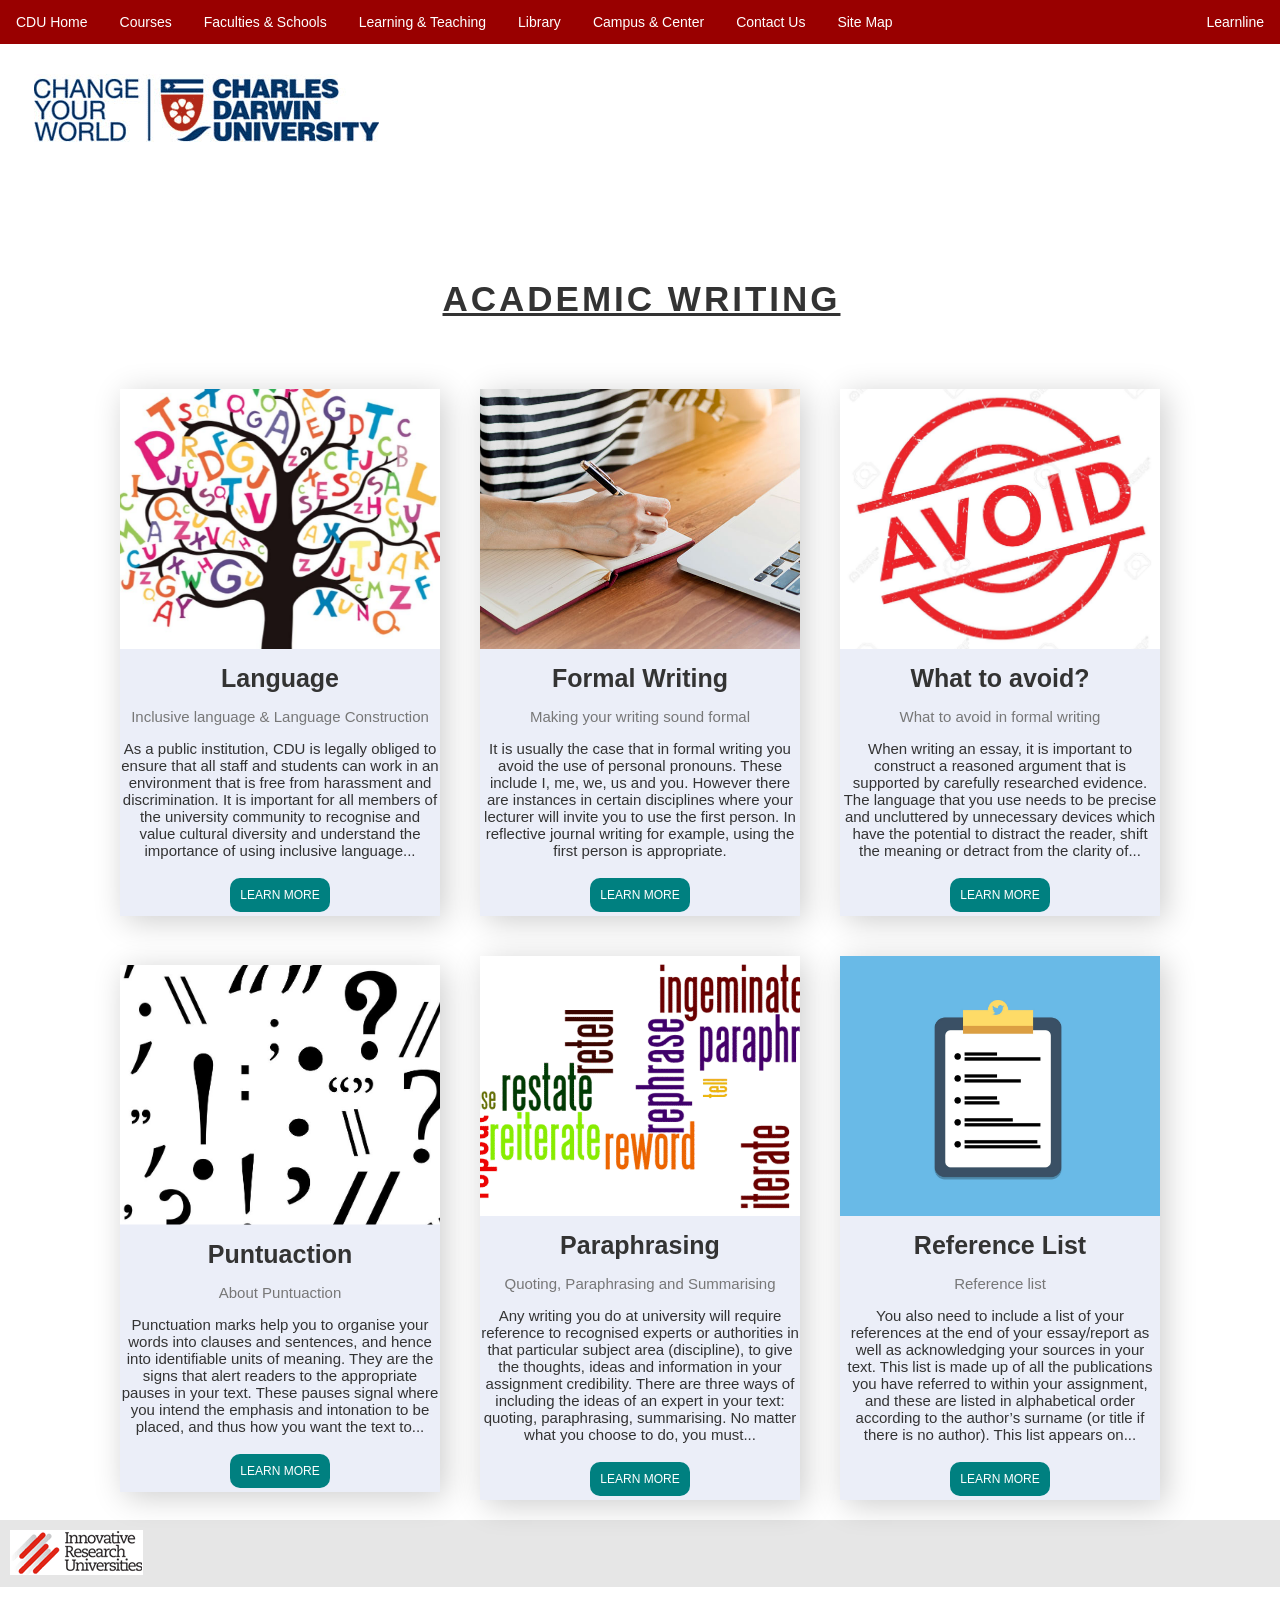
<file: augustosarmento/index.html>
<!DOCTYPE html>
<html lang="en">
  <head>
    <meta charset="utf-8">
    <meta name="viewport" content="width=device-width, initial-scale=1.0">
    <title>HIT226 - Mobile Web Structure (Prac4)</title>
    <link rel="stylesheet" href="styles.css" media="all">
  </head>
  <body>
    <div class="topnav">
      <a href="https://www.cdu.edu.au/">CDU Home</a>
      <a href="http://stapps.cdu.edu.au/f?p=100:30:0::NO:::">Courses</a>
      <a href="https://cdu.edu.au/colleges-faculties">Faculties & Schools</a>
      <a href="https://www.cdu.edu.au/learning-teaching">Learning & Teaching</a>
      <a href="https://www.cdu.edu.au/library/">Library</a>
      <a href="https://www.cdu.edu.au/campuses-centres">Campus & Center</a>
      <a href="https://www.cdu.edu.au/contact-cdu">Contact Us</a>
      <a href="https://www.cdu.edu.au/about/site-map">Site Map</a>
      <a style="float:right" href="https://online.cdu.edu.au/webapps/portal/execute/tabs/tabAction?tab_tab_group_id=_3_1">Learnline</a>
    </div>

    <div class="header1">
      <img src="allsp.gif" alt="">
    </div>

    <section>
      <div class="cotainer">
        <h1 class="heading">Academic Writing</h1>
        <div class="card-wrapper">

          <div class="card">
            <img src="language.jpg" alt="language" class="card-img">
            <h1>Language</h1>
            <p class= "description">Inclusive language & Language Construction</p>
            <p class="about"> As a public institution, CDU is legally obliged to ensure that all staff and students can work in an environment that is free from harassment and discrimination.
              It is important for all members of the university community to recognise and value cultural diversity and understand the importance of using inclusive language...</p>
            <a href="http://learnline.cdu.edu.au/studyskills/studyskills/inclusivelanguage.html" class="button">LEARN MORE</a>
          </div>

          <div class="card">
            <img src="formalwriting.jpg" alt="writing" class="card-img">
            <h1>Formal Writing</h1>
            <p class= "description"> Making your writing sound formal </p>
            <p class="about"> It is usually the case that in formal writing you avoid the use of personal pronouns.
              These include I, me, we, us and you. However there are instances in certain disciplines where your lecturer will invite you to use the first person.
              In reflective journal writing for example, using the first person is appropriate.
            </p>
            <a href="http://learnline.cdu.edu.au/studyskills/studyskills/soundformal.html" class="button">LEARN MORE</a>
          </div>

          <div class="card">
            <img src="avoid.jpg" alt="avoid" class="card-img">
            <h1>What to avoid?</h1>
            <p class= "description"> What to avoid in formal writing </p>
            <p class="about"> When writing an essay, it is important to construct a reasoned argument that is supported by carefully researched evidence.
              The language that you use needs to be precise and uncluttered by unnecessary devices which have the potential to distract the reader, shift the meaning or detract from the clarity of...
            </p>
            <a href="http://learnline.cdu.edu.au/studyskills/studyskills/aswhattoavoid.html" class="button">LEARN MORE</a>
          </div>

          <div class="card">
            <img src="punctuation.jpg" alt="puntuaction" class="card-img">
            <h1>Puntuaction</h1>
            <p class= "description"> About Puntuaction</p>
            <p class="about"> Punctuation marks help you to organise your words into clauses and sentences, and hence into identifiable units of meaning.
              They are the signs that alert readers to the appropriate pauses in your text.
              These pauses signal where you intend the emphasis and intonation to be placed, and thus how you want the text to...
            </p>
            <a href="http://learnline.cdu.edu.au/studyskills/studyskills/punctuation.html" class="button">LEARN MORE</a>
          </div>

          <div class="card">
            <img src="paraphrase.png" alt="paraphrasing" class="card-img">
            <h1>Paraphrasing</h1>
            <p class= "description"> Quoting, Paraphrasing and Summarising </p>
            <p class="about"> Any writing you do at university will require reference to recognised experts or authorities in that particular subject area (discipline), to give the thoughts, ideas and information in your assignment credibility.
              There are three ways of including the ideas of an expert in your text: quoting, paraphrasing, summarising.
              No matter what you choose to do, you must...
            </p>
            <a href="http://learnline.cdu.edu.au/studyskills/studyskills/quoting.html" class="button">LEARN MORE</a>
          </div>

          <div class="card">
            <img src="referencelist.jpg" alt="reference" class="card-img">
            <h1>Reference List</h1>
            <p class= "description"> Reference list</p>
            <p class="about"> You also need to include a list of your references at the end of your essay/report as well as acknowledging your sources in your text.
              This list is made up of all the publications you have referred to within your assignment, and these are listed in alphabetical order according to the author’s surname (or title if there is no author).
              This list appears on...
            </p>
            <a href="http://learnline.cdu.edu.au/studyskills/studyskills/reflist.html" class="button">LEARN MORE</a>
          </div>

        </div>
      </div>

      <div class="footer">
        <img src="iru.gif" alt="">
      </div>

    </section>
  </body>
</html>
</file>
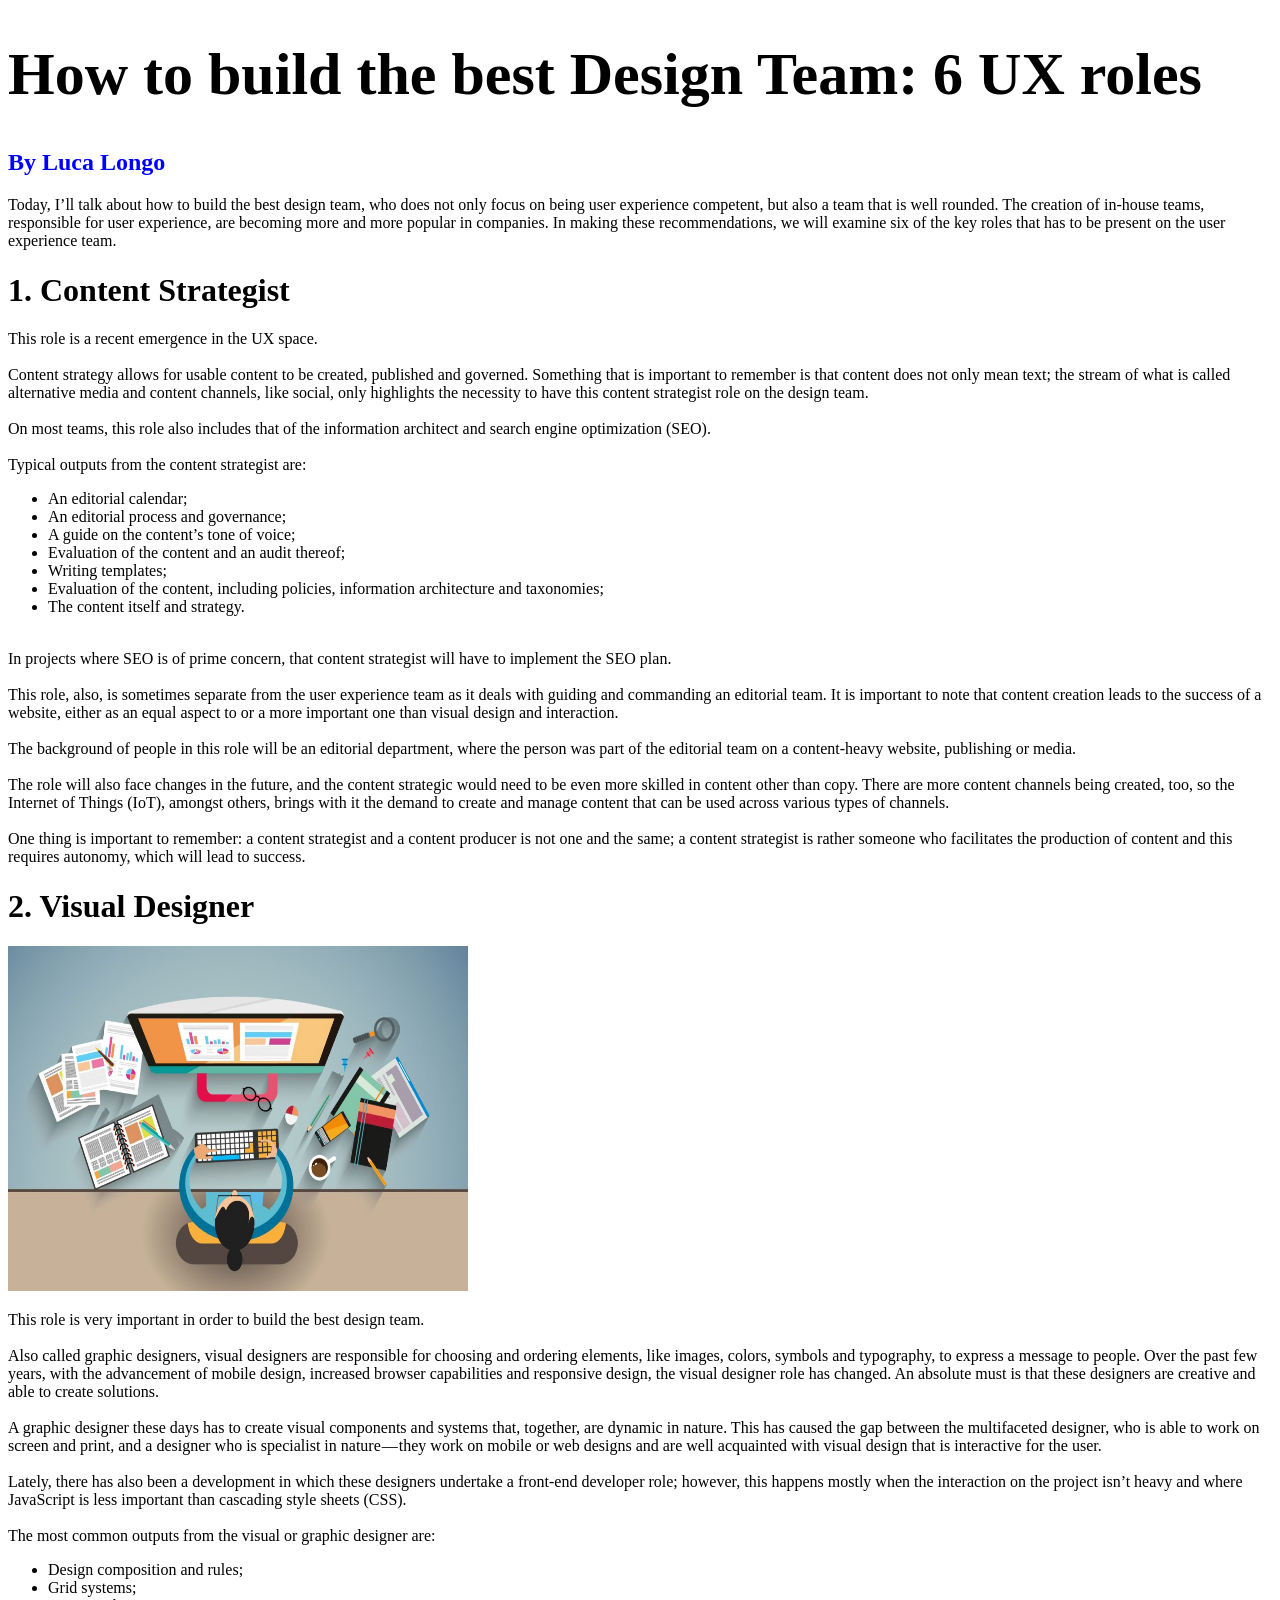
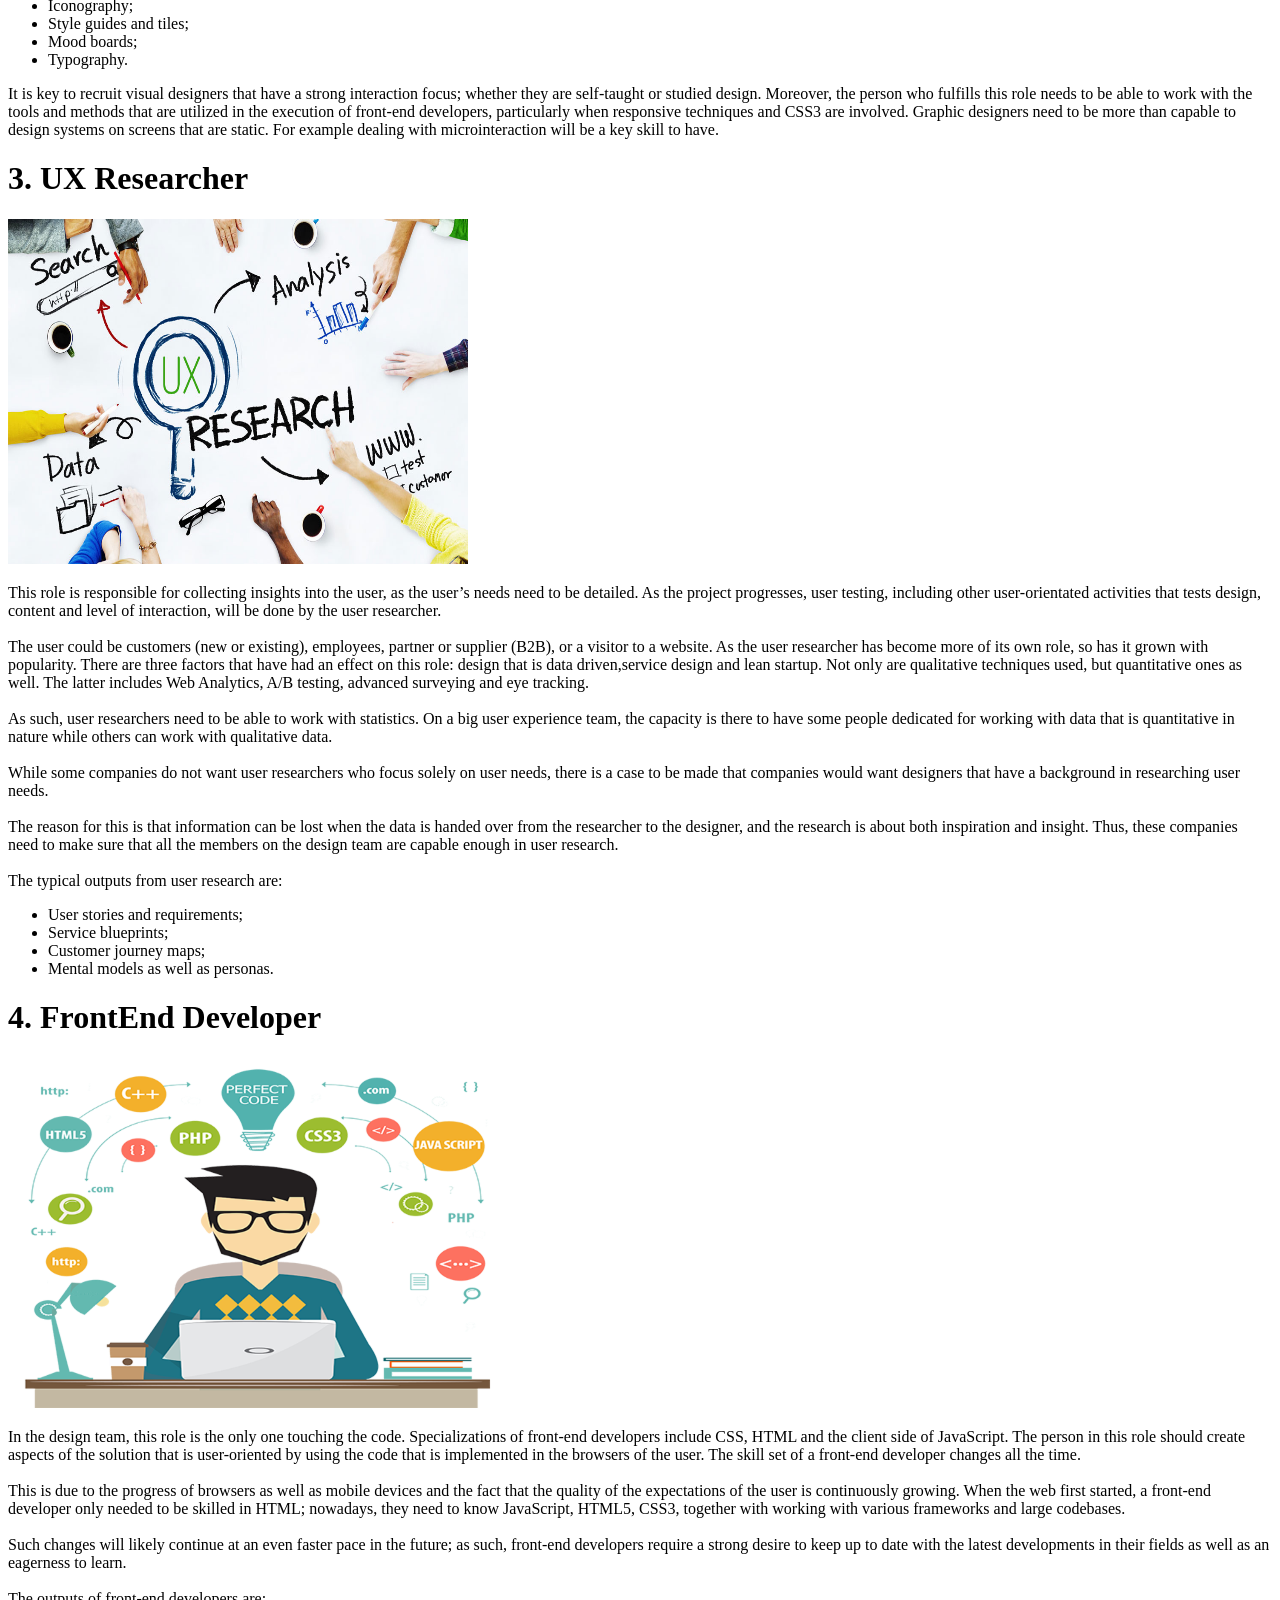
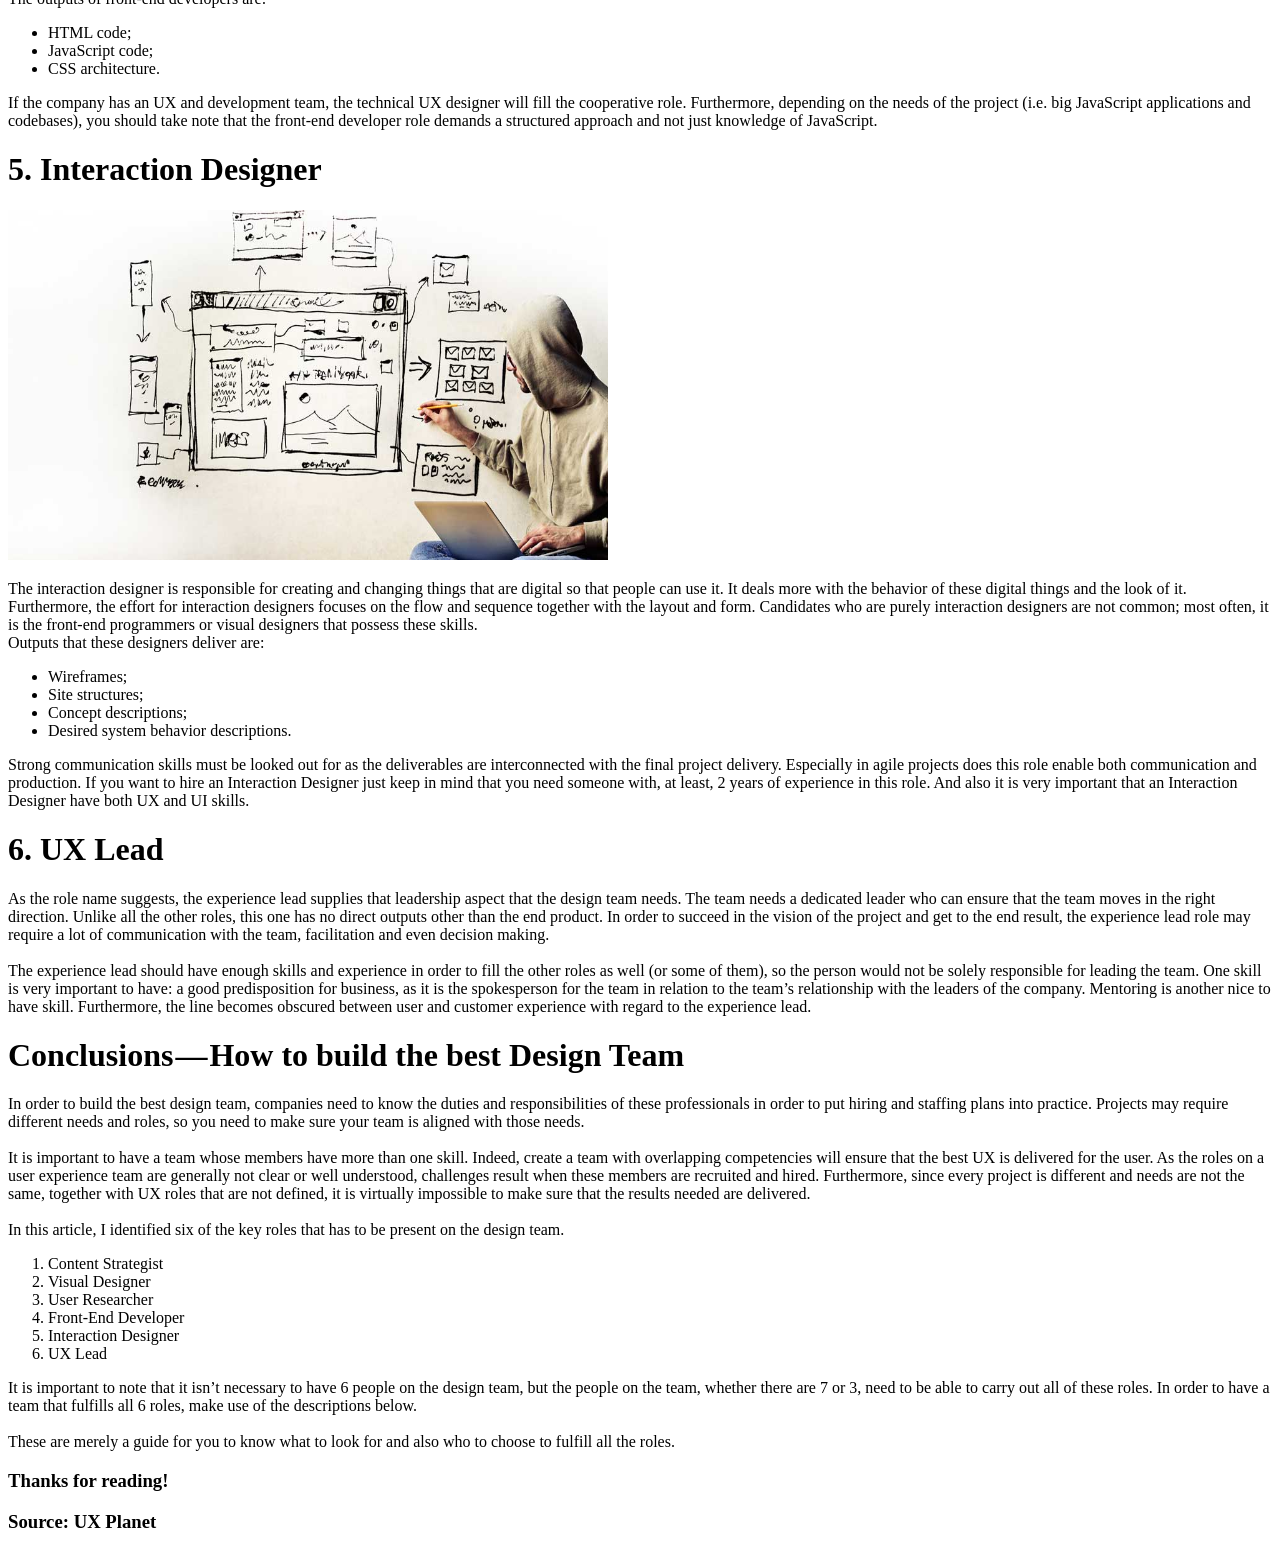
<file: HIT226 Mobile Web Structure - Prep for Unit (Augusto Sarmento - S299593)/Web Team Locations - Augusto Sarmento (s299593).html>
<!DOCTYPE html>
<html lang="en">
  <head>
    <meta charset="utf-8">
    <title>Web Design Team</title>
  </head>
  <body>
    <h1 style="font-size:60px;"> How to build the best Design Team: 6 UX roles</h1>
    <h2 style="color:blue;">By Luca Longo</h2>
<p>Today, I’ll talk about how to build the best design team, who does not only focus on being user experience competent, but also a team that is well rounded.
The creation of in-house teams, responsible for user experience, are becoming more and more popular in companies.
In making these recommendations, we will examine six of the key roles that has to be present on the user experience team.
</p>

<h1>1. Content Strategist</h1>

<p>This role is a recent emergence in the UX space.<br>
<br>Content strategy allows for usable content to be created, published and governed. Something that is important to remember is that content does not only mean text; the stream of what is called alternative media and content channels, like social, only highlights the necessity to have this content strategist role on the design team.<br>
<br>On most teams, this role also includes that of the information architect and search engine optimization (SEO).<br>
<br>Typical outputs from the content strategist are:<br>
<ul>
  <li>An editorial calendar;</li>
  <li>An editorial process and governance;</li>
  <li>A guide on the content’s tone of voice;</li>
  <li>Evaluation of the content and an audit thereof;</li>
  <li>Writing templates;</li>
  <li>Evaluation of the content, including policies, information architecture and taxonomies;</li>
  <li>The content itself and strategy.</li>
</ul>
<br>In projects where SEO is of prime concern, that content strategist will have to implement the SEO plan.<br>
<br>This role, also, is sometimes separate from the user experience team as it deals with guiding and commanding an editorial team. It is important to note that content creation leads to the success of a website, either as an equal aspect to or a more important one than visual design and interaction.<br>
<br>The background of people in this role will be an editorial department, where the person was part of the editorial team on a content-heavy website, publishing or media.<br>
<br>The role will also face changes in the future, and the content strategic would need to be even more skilled in content other than copy. There are more content channels being created, too, so the Internet of Things (IoT), amongst others, brings with it the demand to create and manage content that can be used across various types of channels.<br>
<br>One thing is important to remember: a content strategist and a content producer is not one and the same; a content strategist is rather someone who facilitates the production of content and this requires autonomy, which will lead to success.

<h1>2. Visual Designer</h1>
<img src="visualdesigner.png" alt="Animation" width="460" height="345">
<p>This role is very important in order to build the best design team.<br>
<br>Also called graphic designers, visual designers are responsible for choosing and ordering elements, like images, colors, symbols and typography, to express a message to people.
Over the past few years, with the advancement of mobile design, increased browser capabilities and responsive design, the visual designer role has changed.
An absolute must is that these designers are creative and able to create solutions.<br>
<br>A graphic designer these days has to create visual components and systems that, together, are dynamic in nature. This has caused the gap between the multifaceted designer, who is able to work on screen and print, and a designer who is specialist in nature — they work on mobile or web designs and are well acquainted with visual design that is interactive for the user.<br>
<br>Lately, there has also been a development in which these designers undertake a front-end developer role; however, this happens mostly when the interaction on the project isn’t heavy and where JavaScript is less important than cascading style sheets (CSS).<br>
<br>The most common outputs from the visual or graphic designer are:<br>
<ul>
  <li>Design composition and rules;</li>
  <li>Grid systems;</li>
  <li>Iconography;</li>
  <li>Style guides and tiles;</li>
  <li>Mood boards;</li>
  <li>Typography.</li>
</ul>
It is key to recruit visual designers that have a strong interaction focus; whether they are self-taught or studied design.
Moreover, the person who fulfills this role needs to be able to work with the tools and methods that are utilized in the execution of front-end developers, particularly when responsive techniques and CSS3 are involved.
Graphic designers need to be more than capable to design systems on screens that are static. For example dealing with microinteraction will be a key skill to have.

<h1>3. UX Researcher</h1>
<img src="UX-Research-Process.jpg" alt="Working Together" width="460" height="345">
<p>This role is responsible for collecting insights into the user, as the user’s needs need to be detailed. As the project progresses, user testing, including other user-orientated activities that tests design, content and level of interaction, will be done by the user researcher. <br>
<br>The user could be customers (new or existing), employees, partner or supplier (B2B), or a visitor to a website.
As the user researcher has become more of its own role, so has it grown with popularity.
There are three factors that have had an effect on this role: design that is data driven,service design and lean startup.
Not only are qualitative techniques used, but quantitative ones as well. The latter includes Web Analytics, A/B testing, advanced surveying and eye tracking.<br>
<br>As such, user researchers need to be able to work with statistics. On a big user experience team, the capacity is there to have some people dedicated for working with data that is quantitative in nature while others can work with qualitative data.<br>
<br>While some companies do not want user researchers who focus solely on user needs, there is a case to be made that companies would want designers that have a background in researching user needs.<br>
<br>The reason for this is that information can be lost when the data is handed over from the researcher to the designer, and the research is about both inspiration and insight. Thus, these companies need to make sure that all the members on the design team are capable enough in user research.<br>
<br>The typical outputs from user research are:<br>
<ul>
  <li>User stories and requirements;</li>
  <li>Service blueprints;</li>
  <li>Customer journey maps;</li>
  <li>Mental models as well as personas.</li>
</ul>

<h1>4. FrontEnd Developer</h1>
<img src="forntenddeveloper.png" alt="Animation" width="500" height="350">
<p>In the design team, this role is the only one touching the code.
Specializations of front-end developers include CSS, HTML and the client side of JavaScript.
The person in this role should create aspects of the solution that is user-oriented by using the code that is implemented in the browsers of the user.
The skill set of a front-end developer changes all the time.<br>
<br>This is due to the progress of browsers as well as mobile devices and the fact that the quality of the expectations of the user is continuously growing. When the web first started, a front-end developer only needed to be skilled in HTML; nowadays, they need to know JavaScript, HTML5, CSS3, together with working with various frameworks and large codebases.<br>
<br>Such changes will likely continue at an even faster pace in the future; as such, front-end developers require a strong desire to keep up to date with the latest developments in their fields as well as an eagerness to learn.<br>
<br>The outputs of front-end developers are:<br>
<ul>
  <li>HTML code;</li>
  <li>JavaScript code;</li>
  <li>CSS architecture.</li>
</ul>
If the company has an UX and development team, the technical UX designer will fill the cooperative role. Furthermore, depending on the needs of the project (i.e. big JavaScript applications and codebases), you should take note that the front-end developer role demands a structured approach and not just knowledge of JavaScript.

<h1>5. Interaction Designer</h1>
<img src="interaction-design.jpg" alt="Men written in the wall" width="600" height="350">
<p>The interaction designer is responsible for creating and changing things that are digital so that people can use it. It deals more with the behavior of these digital things and the look of it.
Furthermore, the effort for interaction designers focuses on the flow and sequence together with the layout and form.
Candidates who are purely interaction designers are not common; most often, it is the front-end programmers or visual designers that possess these skills.
<br>Outputs that these designers deliver are:<br>
<ul>
  <li>Wireframes;</li>
  <li>Site structures;</li>
  <li>Concept descriptions;</li>
  <li>Desired system behavior descriptions.</li>
</ul>
Strong communication skills must be looked out for as the deliverables are interconnected with the final project delivery. Especially in agile projects does this role enable both communication and production.
If you want to hire an Interaction Designer just keep in mind that you need someone with, at least, 2 years of experience in this role. And also it is very important that an Interaction Designer have both UX and UI skills.


<h1>6. UX Lead</h1>
<p>As the role name suggests, the experience lead supplies that leadership aspect that the design team needs.
The team needs a dedicated leader who can ensure that the team moves in the right direction.
Unlike all the other roles, this one has no direct outputs other than the end product. In order to succeed in the vision of the project and get to the end result, the experience lead role may require a lot of communication with the team, facilitation and even decision making.<br>
<br>The experience lead should have enough skills and experience in order to fill the other roles as well (or some of them), so the person would not be solely responsible for leading the team.
One skill is very important to have: a good predisposition for business, as it is the spokesperson for the team in relation to the team’s relationship with the leaders of the company. Mentoring is another nice to have skill.
Furthermore, the line becomes obscured between user and customer experience with regard to the experience lead.

<h1>Conclusions — How to build the best Design Team</h1>
<p>In order to build the best design team, companies need to know the duties and responsibilities of these professionals in order to put hiring and staffing plans into practice. Projects may require different needs and roles, so you need to make sure your team is aligned with those needs.<br>
<br>It is important to have a team whose members have more than one skill. Indeed, create a team with overlapping competencies will ensure that the best UX is delivered for the user.
As the roles on a user experience team are generally not clear or well understood, challenges result when these members are recruited and hired.
Furthermore, since every project is different and needs are not the same, together with UX roles that are not defined, it is virtually impossible to make sure that the results needed are delivered.<br>
<br>In this article, I identified six of the key roles that has to be present on the design team.<br>
<ol>
  <li>Content Strategist</li>
  <li>Visual Designer</li>
  <li>User Researcher</li>
  <li>Front-End Developer</li>
  <li>Interaction Designer</li>
  <li>UX Lead</li>
</ol>
It is important to note that it isn’t necessary to have 6 people on the design team, but the people on the team, whether there are 7 or 3, need to be able to carry out all of these roles. In order to have a team that fulfills all 6 roles, make use of the descriptions below.<br>
<br>These are merely a guide for you to know what to look for and also who to choose to fulfill all the roles.


<h3>Thanks for reading!</h3>

<h3>Source: UX Planet</h3>

  </body>
</html>
</file>
<file: augustosarmento/styles.css>
/*GENERAL STYLE*/

*{
  margin: 0;
  padding: 0;
  box-sizing: border-box;
}

html{
  font-size: 10px;
  font-family: sans-serif;
}


a{
  text-decoration: none;
  color: #ffffff;

}

.topnav{
  overflow: hidden;
  background-color: #990000;
  font-size: 14px;
}

.topnav a{
  float: left;
  display: inline;
  color: #ffffff;
  text-align: center;
  padding: 14px 16px;
  text-decoration: none;
}

.topnav a:hover{
  background-color: #000000;
  text-decoration: underline;
}

.header1{
  background-color: #ffffff;
  padding: 30px;
}

.footer{
  background-color: #e6e6e6;
  padding: 10px;
}


/*CARD STYLE*/
section{
  padding: 10rem 0;
  background-color: #ffffff;
}

.heading{
  text-transform: uppercase;
  font-size: 3.5rem;
  letter-spacing: 3px;
  margin-right: -3px;
  margin-bottom: 5rem;
  text-align: center;
  color: #333333;
  position: relative;
  text-decoration: underline;
}


.card-wrapper{
  display: flex;
  align-items: center;
  align-content: center;
  flex-direction: column;
}

.card{
  width: 32rem;
  background-color: #ebeef8;
  display: flex;
  flex-direction: column;
  align-items: center;
  justify-content: center;
  margin: 2rem 0;
  box-shadow: 0.5rem 0.5rem 3rem rgba(0, 0, 0, 0.2);
}

.card .card-img{
  width: 100%;
  height: 26rem;
  object-fit: cover;
  -webkit-clip-path: polygon(0 0, 100% 0, 100% 100%, 0% 100%);
  clip-path: polygon(0 0, 100% 0, 100% 100%, 0% 100%);
}

.card h1{
  font-size: 2.5rem;
  color: #333333;
  margin: 1.5rem 0;
}

.description{
  color: #777777;
  font-size: 1.5rem;
  font-weight: 300;
}

.about{
  font-size: 1.5rem;
  margin: 1.5rem 0;
  font-style: normal;
  text-align: center;
  color: #333333;
}

.card .button{
  background-color: #008080;
	border: none;
	color: #ffffff;
  padding: 10px 10px;
  border-radius: 1rem;
	text-align: center;
	text-decoration: none;
	display: inline-block;
	font-size: 12px;
	margin: 4px 2px;
	-webkit-transition-duration: 0.4s;
	transition-duration: 0.4s;
	cursor: pointer;
}

.card .button{
	background-color: #008080;
	color: #ffffff ;
}

.card .button:hover{
	background-color: #003333;
	color: #ffffff;
}

.card .button:active{
  transform:translateY(0);
  box-shadow: none;
}

@media screen and (min-width: 70px){
    .card-wrapper{
      flex-direction: row;
      flex-wrap: wrap;
      justify-content: center;
      align-items: center;
    }

    .card{
      margin: 2rem;
      transition: transform 0.5s;
    }

    @keyframes fadeIn {
      from{
        opacity: 0;
      }
      to{
        opacity: 1;
      }
    }
    .card:nth-child(1){
        animation: fadeIn 0.5s 0.1s backwards;
      }
    .card:nth-child(2){
        animation: fadeIn 0.5s 0.2s backwards;
      }
    .card:nth-child(3){
        animation: fadeIn 0.5s 0.3s backwards;
      }
    .card:nth-child(4){
        animation: fadeIn 0.5s 0.4s backwards;
      }
    .card:nth-child(5){
        animation: fadeIn 0.5s 0.5s backwards;
      }
    .card:nth-child(6){
        animation: fadeIn 0.5s 0.6s backwards;
      }
    .card:hover{
        transform: scale(1.05);
      }

}
</file>
